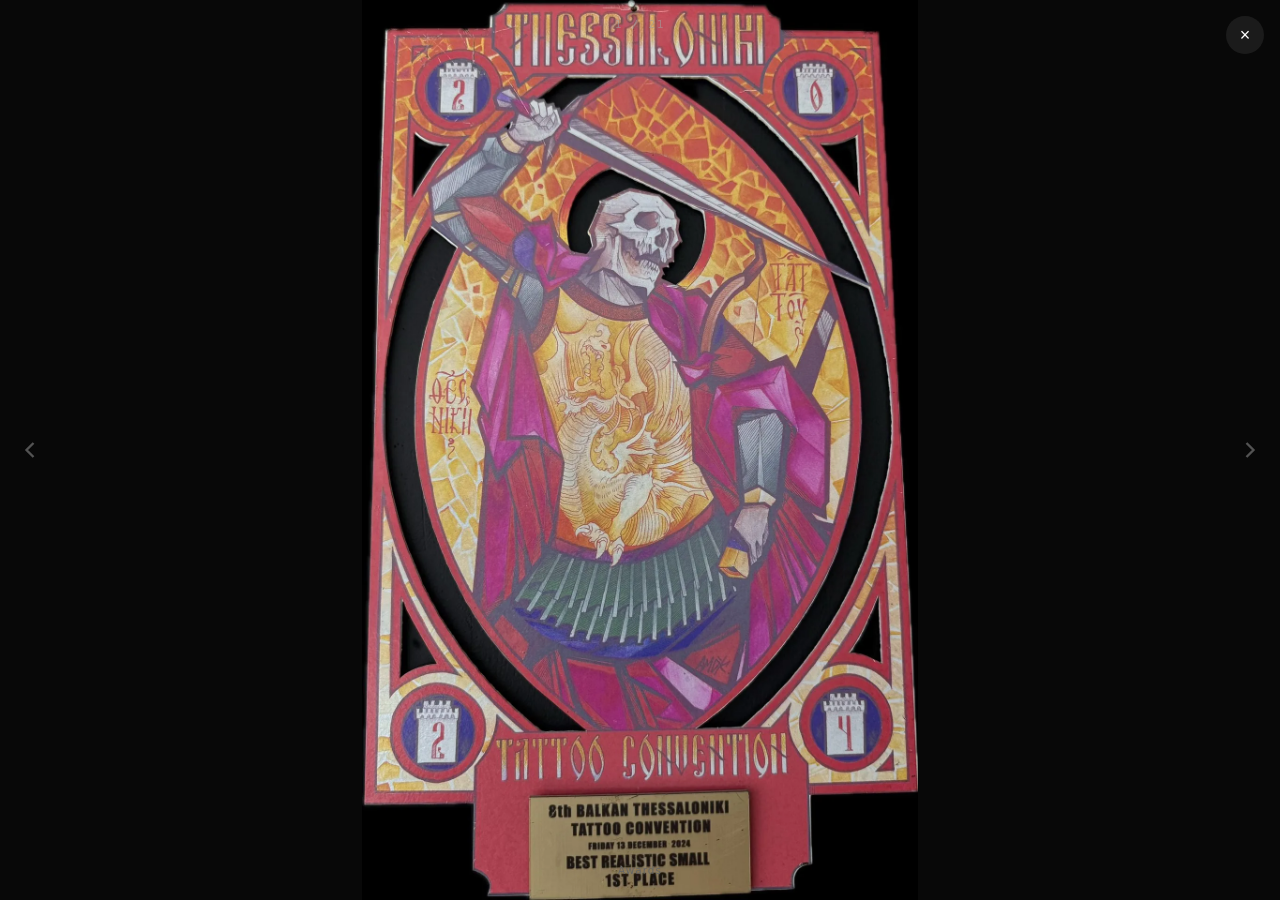
<file: gallery.html>
<!DOCTYPE html>
<html lang="el">
<head>
<meta charset="UTF-8">
<meta name="viewport" content="width=device-width,initial-scale=1.0,maximum-scale=1.0,user-scalable=no">
<title>Gallery | Newfoundland Tattoo — Δείτε τη δουλειά μας στη Λάρισα</title>
<meta name="description" content="Η gallery του Newfoundland Tattoo Studio στη Λάρισα. Δείτε custom tattoo, realism, blackwork, cover up & piercing από τους βραβευμένους καλλιτέχνες μας. Πατρόκλου 8." />
<link rel="icon" type="image/x-icon" href="./favicon.ico" />
<link rel="icon" type="image/png" sizes="16x16" href="./favicon-16x16.png" />
<link rel="icon" type="image/png" sizes="32x32" href="./round-favicon.png" />
<link rel="icon" type="image/png" sizes="48x48" href="./favicon-48x48.png" />
<link rel="icon" type="image/png" sizes="96x96" href="./favicon-96x96.png" />
<link rel="icon" type="image/png" sizes="192x192" href="./favicon-192x192.png" />
<link rel="apple-touch-icon" sizes="180x180" href="./apple-touch-icon.png" />
<link rel="stylesheet" href="./gallery.css" />
</head>
<body>

<div id="viewer"><img id="photo" src="" alt="" /><video id="photoVideo" playsinline controls loop preload="none" poster="./artists/george/george-tattoo-poster.webp"></video></div>

<div class="nav-area left" id="navPrev"><svg viewBox="0 0 24 24" fill="none" stroke="currentColor" stroke-width="2"><polyline points="15 18 9 12 15 6"/></svg></div>
<div class="nav-area right" id="navNext"><svg viewBox="0 0 24 24" fill="none" stroke="currentColor" stroke-width="2"><polyline points="9 18 15 12 9 6"/></svg></div>

<div id="counter">0 / 0</div>
<button id="close">&times;</button>
<div id="title"></div>

<script>
/* ── Photo sets ── */
var photoSets = {
  awards: [
    "IMG_0771.webp",
    "IMG_1002.webp",
    "IMG_1004.webp",
    "IMG_1005.webp",
    "IMG_1006.webp",
    "IMG_1007.webp",
    "IMG_1010.webp",
    "IMG_1012.webp",
    "IMG_1084.webp",
    "IMG_1085.webp",
    "IMG_1086.webp",
    "IMG_1087.webp",
    "award-01.webp",
    "award-02.webp",
    "award-03.webp",
    "award-04.webp",
    "award-06.webp",
    "award-07.webp",
    "award-08.webp",
    "award-09.webp",
    "award-10.webp"
  ].map(function(f){return "./Awards/"+f}),
  george: [
    "george-tattoo.mp4",
    "profil.png",
    "IMG_0009.webp",
    "IMG_0011.webp",
    "DSC00639.webp",
    "IMG_0748.webp",
    "IMG_0980.webp",
    "IMG_4795.webp",
    "DSC00084.webp",
    "DSC00412.webp",
    "DSC00919.webp",
    "DSC01022.webp",
    "DSC01086.webp",
    "DSC01124.webp",
    "DSC01152.webp",
    "IMG_4592.webp",
    "LKS02792.webp",
    "LKS02801.webp",
    "LKS03129.webp",
    "LKS03158.webp",
    "LKS03421.webp"
  ].map(function(f){return "./artists/george/"+f}),
  leonidas: [
    "profil.webp",
    "IMG_2699.webp","IMG_8439.webp",
    "IMG_0012.webp","IMG_6698.webp","IMG_7093.webp",
    "IMG_8143.webp","leonidas-fsr.webp","leonidas-scr.webp"
  ].map(function(f){return "./artists/leonidas/"+f}),
  ortentsa: [
    "profil.webp",
    "IMG_1712.webp","IMG_1727.webp","IMG_1745.webp","IMG_2146.webp",
    "IMG_2602.webp","IMG_2726.webp","IMG_3471.webp",
    "IMG_6599.webp","IMG_6601.webp","IMG_6603.webp","IMG_0988.webp",
    "LKS04196.webp","LKS04197.webp","LKS04215.webp"
  ].map(function(f){return "./artists/ortentsa/"+f}),
  studio: [
    "studio-2.webp","studio-3.webp","studio-4.webp",
    "IMG_0987.webp","IMG_1014.webp","IMG_1016.webp","IMG_1017.webp"
  ].map(function(f){return "./artists/studio/"+f})
};

var setNames = {awards:"Awards",george:"George",leonidas:"Leonidas",ortentsa:"Ortentsa",studio:"Studio"};

/* ── Get set from URL ── */
var params = new URLSearchParams(window.location.search);
var setId = params.get("set") || "awards";
var photos = photoSets[setId] || photoSets.awards;
var idx = 0;

var img = document.getElementById("photo");
var counter = document.getElementById("counter");
var title = document.getElementById("title");

var vid=document.getElementById("photoVideo");
function show(i){
  if(i<0)i=photos.length-1;
  if(i>=photos.length)i=0;
  idx=i;
  var src=photos[idx];
  if(/\.(mp4|webm|mov)(\?|$)/i.test(src)){
    img.style.display="none";
    vid.style.display="block";
    if(vid.getAttribute("src")!==src)vid.src=src;
    var pr=vid.play();if(pr&&pr.catch)pr.catch(function(){});
  }else{
    vid.pause();vid.style.display="none";
    img.style.display="";
    img.src=src;
  }
  counter.textContent=(idx+1)+" / "+photos.length;
  title.textContent=setNames[setId]||setId;
}

document.getElementById("navPrev").onclick=function(){show(idx-1)};
document.getElementById("navNext").onclick=function(){show(idx+1)};

/* Keyboard */
document.addEventListener("keydown",function(e){
  if(e.key==="ArrowLeft")show(idx-1);
  if(e.key==="ArrowRight")show(idx+1);
  if(e.key==="Escape")window.close();
});

/* Touch swipe */
var sx=0;
document.addEventListener("touchstart",function(e){sx=e.touches[0].clientX},{passive:true});
document.addEventListener("touchend",function(e){
  var ex=e.changedTouches[0].clientX;
  var dx=sx-ex;
  if(Math.abs(dx)>50)show(idx+(dx>0?1:-1));
},{passive:true});

document.getElementById("close").onclick=function(){history.back()};

show(0);
</script>
</body>
</html>
</file>
<file: gallery.css>
*{margin:0;padding:0;box-sizing:border-box}
:root{--bg:#080808;--white:#fff;--dim:#a0a0a0;--muted:#666;--faint:#222;--red:#cc3333;--font-sans:system-ui,-apple-system,sans-serif;--font-mono:'SF Mono','Menlo',monospace}
html,body{background:var(--bg);color:var(--white);font-family:var(--font-sans);overflow:hidden;height:100%;width:100%}
body{display:flex;flex-direction:column;align-items:center;justify-content:center}

/* Viewer */
#viewer{position:fixed;inset:0;display:flex;align-items:center;justify-content:center;background:var(--bg);overflow:hidden}
#viewer img{max-width:100vw;max-height:100vh;width:auto;height:auto;object-fit:contain;display:block;user-select:none;-webkit-user-select:none}
#viewer video{max-width:100vw;max-height:100vh;width:auto;height:auto;object-fit:contain;display:none;background:#000}

/* Nav arrows */
.nav-area{position:fixed;top:0;bottom:0;width:35%;z-index:10;cursor:pointer}
.nav-area.left{left:0}
.nav-area.right{right:0}
.nav-area svg{position:absolute;top:50%;transform:translateY(-50%);width:28px;height:28px;opacity:.3;transition:opacity .3s}
.nav-area:hover svg{opacity:.8}
.nav-area.left svg{left:16px}
.nav-area.right svg{right:16px}

/* Counter */
#counter{position:fixed;top:18px;left:50%;transform:translateX(-50%);font-family:var(--font-mono);font-size:.7rem;color:var(--dim);z-index:20;letter-spacing:.15em;opacity:.6}

/* Close */
#close{position:fixed;top:16px;right:16px;width:38px;height:38px;border-radius:50%;background:rgba(255,255,255,.08);border:none;color:var(--white);font-size:18px;cursor:pointer;z-index:20;display:flex;align-items:center;justify-content:center;transition:background .3s}
#close:hover{background:rgba(255,255,255,.15)}

/* Title */
#title{position:fixed;bottom:24px;left:50%;transform:translateX(-50%);font-size:.65rem;color:var(--muted);z-index:20;letter-spacing:.1em;max-width:80%;text-align:center;white-space:nowrap;overflow:hidden;text-overflow:ellipsis}

@media(max-width:600px){
  .nav-area{width:30%}
  #counter{font-size:.6rem;top:14px}
  #close{width:34px;height:34px;font-size:16px;top:12px;right:12px}
}
</file>
